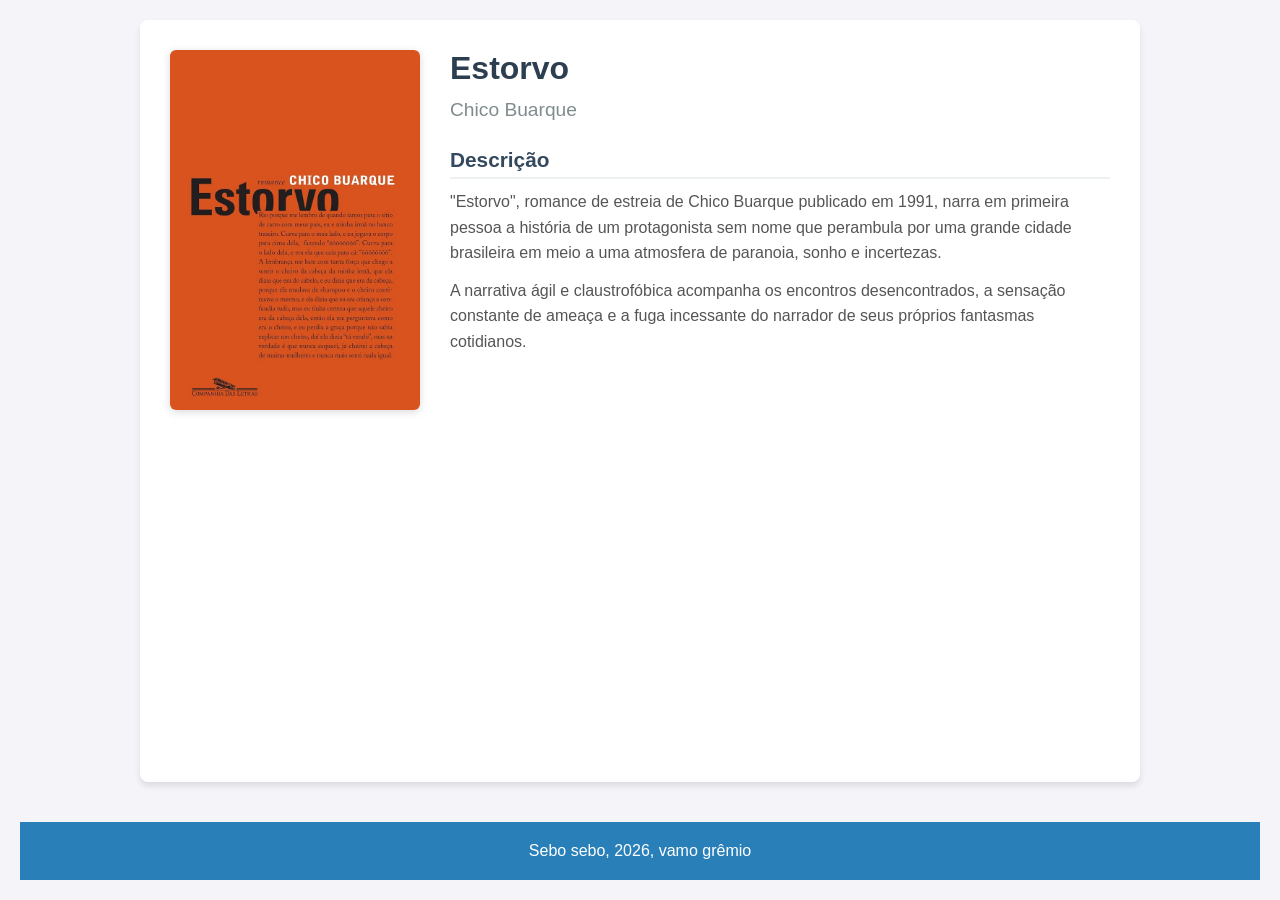
<file: Trabalho 04.11.26/frontend/estorvo.html>
<!DOCTYPE html>
<html lang="en">
<head>
    <meta charset="UTF-8">
    <meta name="viewport" content="width=device-width, initial-scale=1.0">
    <title>Estorvo</title>
    <script src="../backend/main.js" defer></script>
    <link rel="stylesheet" href="css/style.css">


</head>


<body>
    <main class="book-detail-container">
        <div class="book-cover">
            <img src="source/estorvo.jpg" alt="Estorvo">
        </div>
        <div class="book-info">
            <h1 id="estorvoBook">Estorvo</h1>
            <h2>Chico Buarque</h2>
            <div class="synopsis">
                <h3>Descrição</h3>
                <p>
                    "Estorvo", romance de estreia de Chico Buarque publicado em 1991, narra em primeira pessoa a história de um protagonista sem nome que perambula por uma grande cidade brasileira em meio a uma atmosfera de paranoia, sonho e incertezas.
                </p>
                <p>
                    A narrativa ágil e claustrofóbica acompanha os encontros desencontrados, a sensação constante de ameaça e a fuga incessante do narrador de seus próprios fantasmas cotidianos.
                </p>
            </div>
        </div>
    </main>
</body>
<footer>Sebo sebo, 2026, vamo grêmio</footer>
<script src="../backend/main.js" defer></script>

</html>
</file>
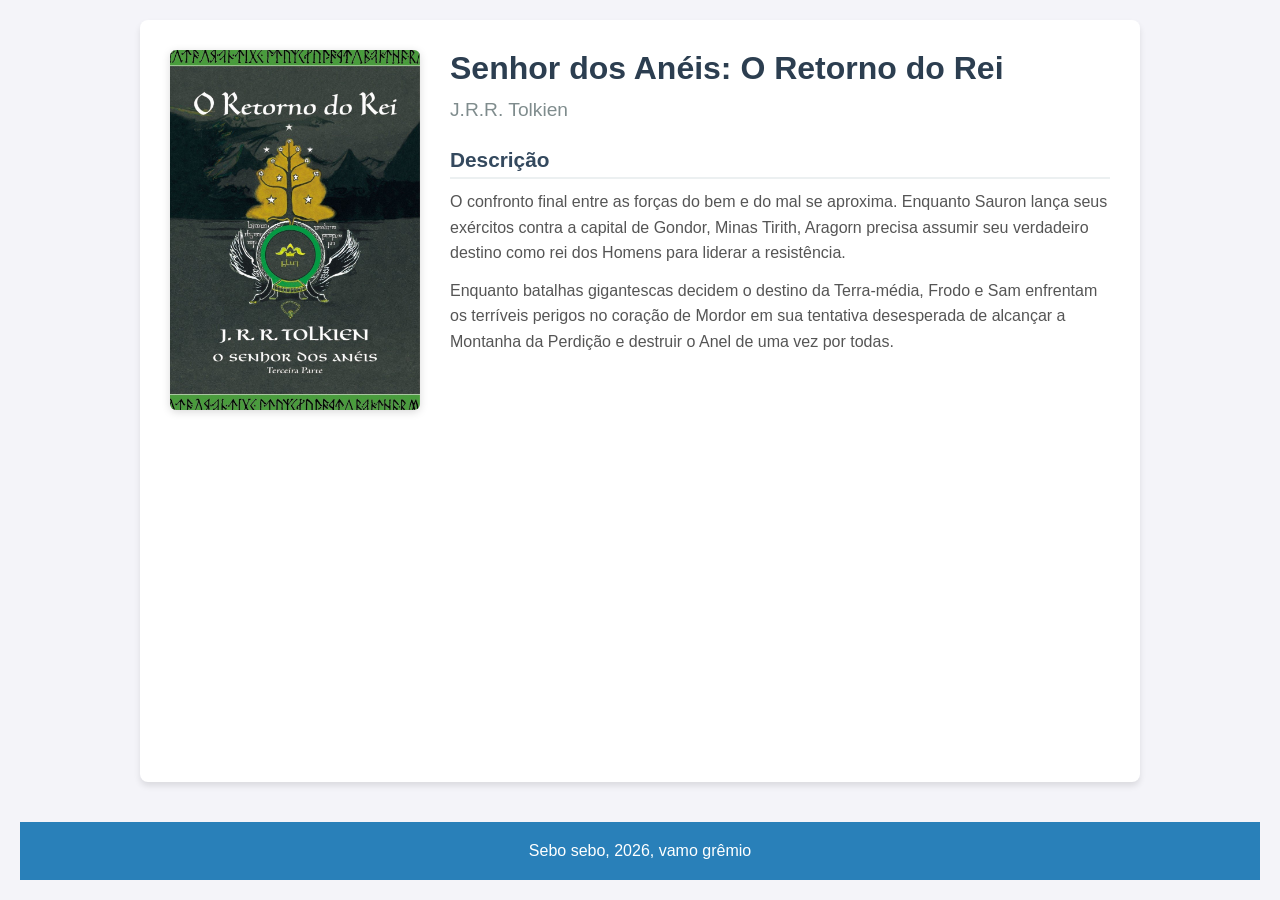
<file: Trabalho 04.11.26/frontend/return.html>
<!DOCTYPE html>
<html lang="en">
<head>
    <meta charset="UTF-8">
    <meta name="viewport" content="width=device-width, initial-scale=1.0">
    <title>O Retorno do Rei</title>
    <script src="../backend/main.js" defer></script>
    <link rel="stylesheet" href="css/style.css">

</head>


<body>
    <main class="book-detail-container">
        <div class="book-cover">
            <img src="source/retornoReijpg.jpg" alt="Senhor dos Anéis: O Retorno do Rei">
        </div>
        <div class="book-info">
            <h1>Senhor dos Anéis: O Retorno do Rei</h1>
            <h2>J.R.R. Tolkien</h2>
            <div class="synopsis">
                <h3>Descrição</h3>
                <p>
                    O confronto final entre as forças do bem e do mal se aproxima. Enquanto Sauron lança seus exércitos contra a capital de Gondor, Minas Tirith, Aragorn precisa assumir seu verdadeiro destino como rei dos Homens para liderar a resistência.
                </p>
                <p>
                    Enquanto batalhas gigantescas decidem o destino da Terra-média, Frodo e Sam enfrentam os terríveis perigos no coração de Mordor em sua tentativa desesperada de alcançar a Montanha da Perdição e destruir o Anel de uma vez por todas.
                </p>
            </div>
        </div>
    </main>

</body>
<footer>Sebo sebo, 2026, vamo grêmio</footer>
<script src="../backend/main.js" defer></script>
</html>
</file>
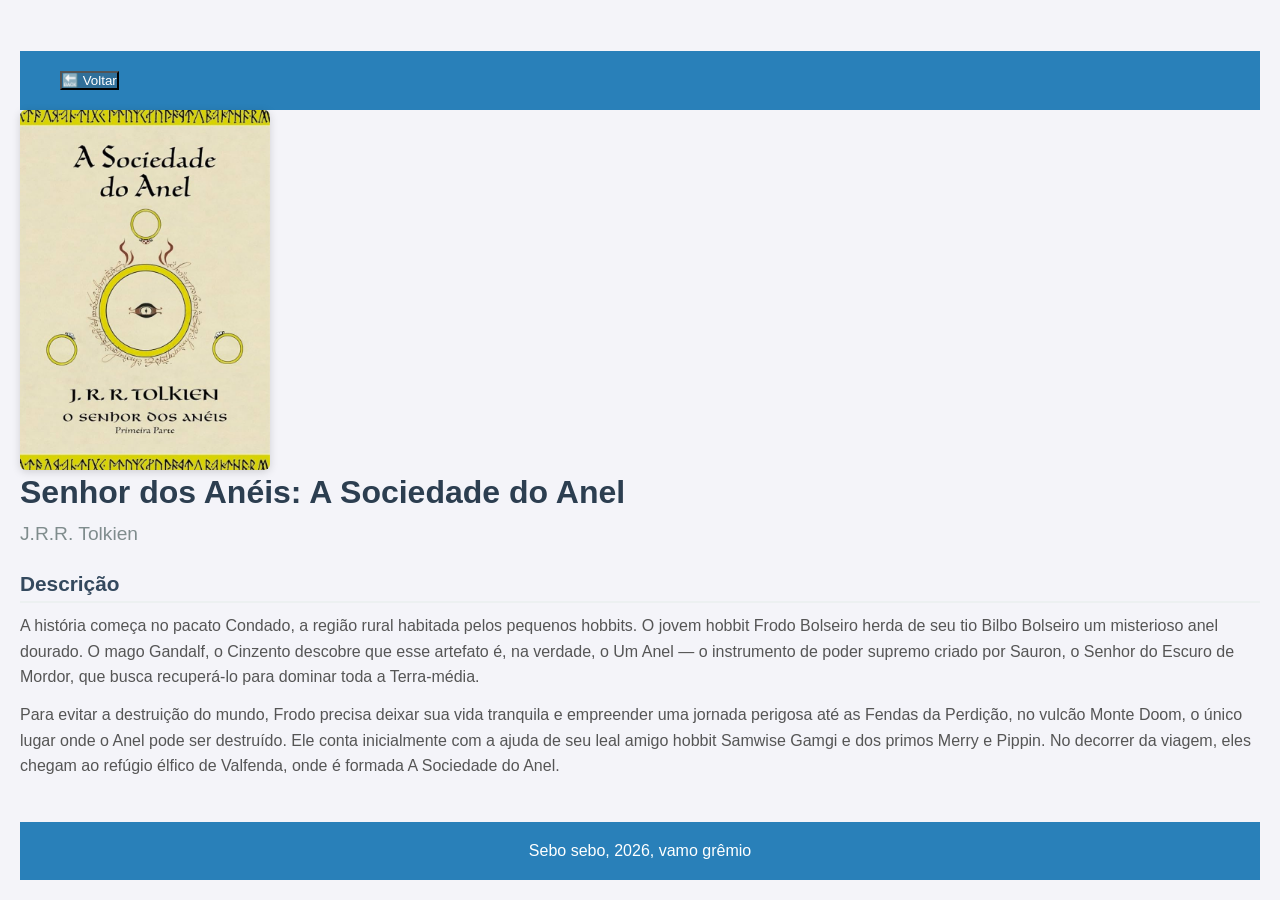
<file: Trabalho 04.11.26/frontend/society.html>
<!DOCTYPE html>
<html lang="en">
<head>
    <meta charset="UTF-8">
    <meta name="viewport" content="width=device-width, initial-scale=1.0">
    <title>Sociedade do Anel</title>
    <script src="../backend/main.js" defer></script>
    <link rel="stylesheet" href="css/style.css">
</head>

<header class="lerolero">
    <button class="back" id="back">🔙 Voltar</button>
</header>
<body>

    <div class="book-cover">
        <img src="source/sociedade.jpg" alt="Senhor dos Anéis: A Sociedade do Anel">
    </div>
    <div class="book-info">
        <h1>Senhor dos Anéis: A Sociedade do Anel</h1>
        <h2>J.R.R. Tolkien</h2>
        <div class="synopsis">
            <h3>Descrição</h3>
            <p id="descSociety">
                A história começa no pacato Condado, a região rural habitada pelos pequenos hobbits. O jovem hobbit Frodo Bolseiro herda de seu tio Bilbo Bolseiro um misterioso anel dourado. O mago Gandalf, o Cinzento descobre que esse artefato é, na verdade, o Um Anel — o instrumento de poder supremo criado por Sauron, o Senhor do Escuro de Mordor, que busca recuperá-lo para dominar toda a Terra-média.
            </p>
            <p>
                Para evitar a destruição do mundo, Frodo precisa deixar sua vida tranquila e empreender uma jornada perigosa até as Fendas da Perdição, no vulcão Monte Doom, o único lugar onde o Anel pode ser destruído. Ele conta inicialmente com a ajuda de seu leal amigo hobbit Samwise Gamgi e dos primos Merry e Pippin. No decorrer da viagem, eles chegam ao refúgio élfico de Valfenda, onde é formada A Sociedade do Anel.
            </p>
        </div>
    </div>
</body>
<footer>Sebo sebo, 2026, vamo grêmio
</footer>

</html>
</file>
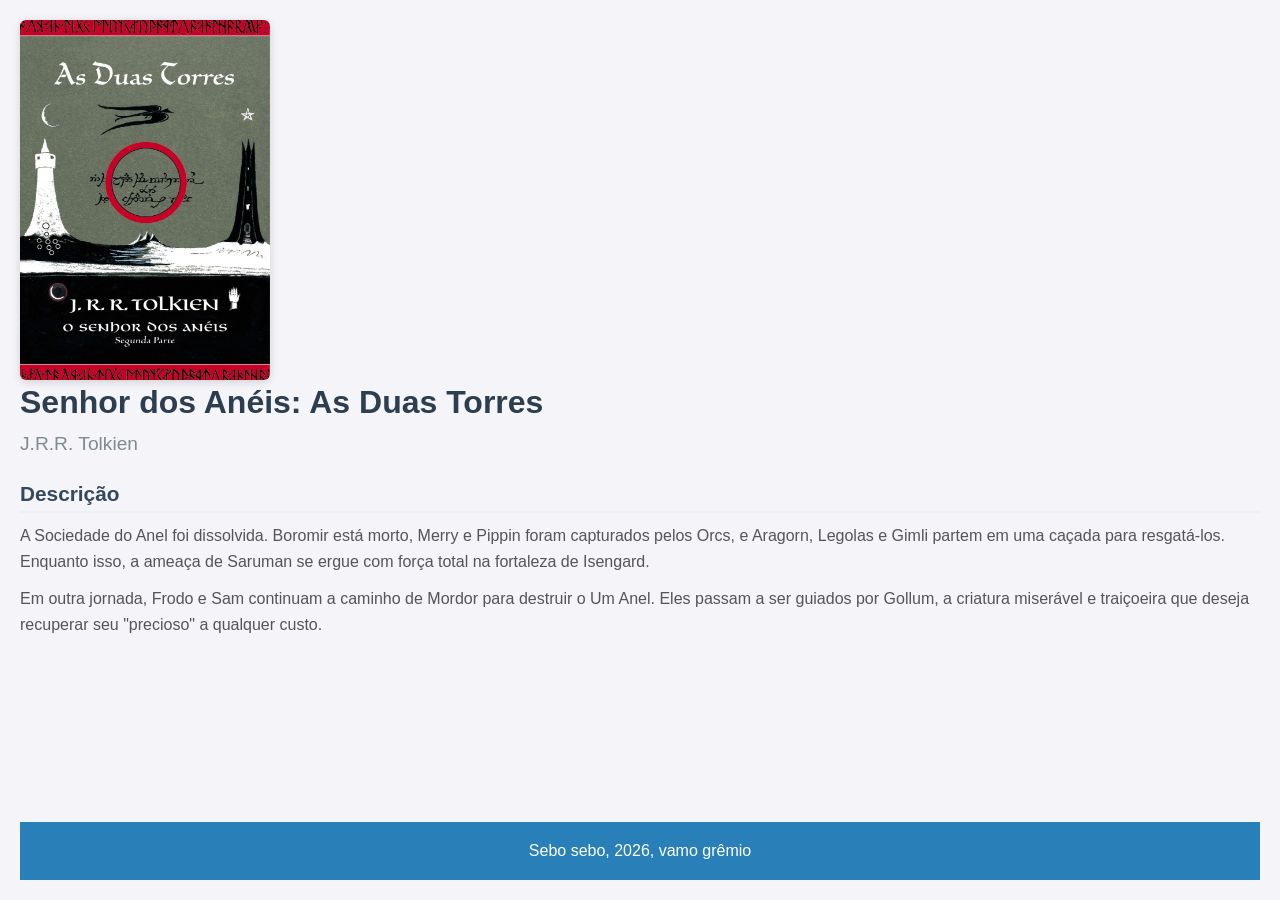
<file: Trabalho 04.11.26/frontend/twoTowers.html>
<!DOCTYPE html>
<html lang="en">
<head>
    <meta charset="UTF-8">
    <meta name="viewport" content="width=device-width, initial-scale=1.0">
    <title>As Duas Torres</title>
    <script src="../backend/main.js" defer></script>
    <link rel="stylesheet" href="css/style.css">

</head>

<body>
    <div class="book-cover">
        <img src="source/duasTorres.jpg" alt="Senhor dos Anéis: As Duas Torres">
    </div>

    <div class="book-info">
        <h1 id="twoTowers">Senhor dos Anéis: As Duas Torres</h1>
        <h2>J.R.R. Tolkien</h2>
        <div class="synopsis">
            <h3>Descrição</h3>
            <p>
                A Sociedade do Anel foi dissolvida. Boromir está morto, Merry e Pippin foram capturados pelos Orcs, e Aragorn, Legolas e Gimli partem em uma caçada para resgatá-los. Enquanto isso, a ameaça de Saruman se ergue com força total na fortaleza de Isengard.
            </p>
            <p>
                Em outra jornada, Frodo e Sam continuam a caminho de Mordor para destruir o Um Anel. Eles passam a ser guiados por Gollum, a criatura miserável e traiçoeira que deseja recuperar seu "precioso" a qualquer custo.
            </p>
        </div>
    </div>
</body>
<footer>Sebo sebo, 2026, vamo grêmio
</footer>
<script src="../backend/main.js" defer></script>

</html>
</file>
<file: Trabalho 04.11.26/frontend/css/style.css>
* {
    margin: 0;
    padding: 0;
    box-sizing: border-box;
}

body {
    font-family: Arial, sans-serif;
    background-color: #f4f4f9;
    color: #333;
    padding: 20px;
}

.initialShow {
    text-align: center;
    margin-bottom: 40px;
}

.initialShow h1 {
    font-size: 2.5rem;
    color: #2c3e50;
    margin-bottom: 8px;
}

.initialShow p {
    font-size: 1.1rem;
    color: #666;
}

.view {
    max-width: 1200px;
    margin: 0 auto;
}

.prdt {
    display: grid;
    grid-template-columns: repeat(auto-fit, minmax(220px, 1fr));
    gap: 20px;
}

.prdt > div {
    background-color: #ffffff;
    border-radius: 8px;
    padding: 16px;
    box-shadow: 0 4px 6px rgba(0, 0, 0, 0.1);
    display: flex;
    flex-direction: column;
    align-items: center;
    text-align: center;
}

.prdt img {
    width: 100%;
    max-width: 180px;
    height: 250px;
    object-fit: cover;
    border-radius: 4px;
    margin-bottom: 12px;
}

.prdt h2 {
    font-size: 1rem;
    margin-bottom: 16px;
    flex-grow: 1;
}

.prdt button {
    background-color: #3498db;
    color: #ffffff;
    border: none;
    padding: 10px 20px;
    font-size: 0.9rem;
    border-radius: 4px;
    cursor: pointer;
    transition: background-color 0.2s;
    width: 100%;
}

.prdt button:hover {
    background-color: #2980b9;
}

footer{
    display: flex;
    justify-content: center;
    align-items: center;
    padding: 20px 40px;
    background-color: #2980b9;
    color: #fff;
  }
  * {
    margin: 0;
    padding: 0;
    box-sizing: border-box;
}

body {
    font-family: Arial, sans-serif;
    background-color: #f4f4f9;
    color: #333;
    padding: 20px;
    display: flex;
    flex-direction: column;
    min-height: 100vh;
}

.header-nav {
    max-width: 1000px;
    margin: 0 auto 20px auto;
    width: 100%;
}

.btn-back {
    display: inline-block;
    padding: 8px 16px;
    background-color: #2c3e50;
    color: #ffffff;
    text-decoration: none;
    border-radius: 4px;
    font-size: 0.9rem;
    transition: background-color 0.2s;
}

.btn-back:hover {
    background-color: #1a252f;
}

.initialShow {
    text-align: center;
    margin-bottom: 40px;
}

.initialShow h1 {
    font-size: 2.5rem;
    color: #2c3e50;
    margin-bottom: 8px;
}

.initialShow p {
    font-size: 1.1rem;
    color: #666;
}

.view {
    max-width: 1200px;
    margin: 0 auto;
    flex: 1;
}

.prdt {
    display: grid;
    grid-template-columns: repeat(auto-fit, minmax(220px, 1fr));
    gap: 20px;
}

.prdt > div {
    background-color: #ffffff;
    border-radius: 8px;
    padding: 16px;
    box-shadow: 0 4px 6px rgba(0, 0, 0, 0.1);
    display: flex;
    flex-direction: column;
    align-items: center;
    text-align: center;
}

.prdt img {
    width: 100%;
    max-width: 180px;
    height: 250px;
    object-fit: cover;
    border-radius: 4px;
    margin-bottom: 12px;
}

.prdt h2 {
    font-size: 1rem;
    margin-bottom: 16px;
    flex-grow: 1;
}

.prdt button {
    background-color: #3498db;
    color: #ffffff;
    border: none;
    padding: 10px 20px;
    font-size: 0.9rem;
    border-radius: 4px;
    cursor: pointer;
    transition: background-color 0.2s;
    width: 100%;
}

.prdt button:hover {
    background-color: #2980b9;
}

.book-detail-container {
    max-width: 1000px;
    margin: 0 auto 40px auto;
    background-color: #ffffff;
    padding: 30px;
    border-radius: 8px;
    box-shadow: 0 4px 6px rgba(0, 0, 0, 0.1);
    display: flex;
    gap: 30px;
    flex: 1;
}

.book-cover img {
    width: 250px;
    height: 360px;
    object-fit: cover;
    border-radius: 6px;
    box-shadow: 0 2px 8px rgba(0, 0, 0, 0.15);
}

.book-info {
    display: flex;
    flex-direction: column;
    gap: 12px;
}

.book-info h1 {
    font-size: 2rem;
    color: #2c3e50;
}

.book-info h2 {
    font-size: 1.2rem;
    color: #7f8c8d;
    font-weight: normal;
}

.synopsis {
    margin-top: 15px;
}

.synopsis h3 {
    font-size: 1.3rem;
    color: #34495e;
    margin-bottom: 10px;
    border-bottom: 2px solid #ecf0f1;
    padding-bottom: 5px;
}

.synopsis p {
    line-height: 1.6;
    color: #555;
    margin-bottom: 12px;
}

footer {
    display: flex;
    justify-content: center;
    align-items: center;
    padding: 20px 40px;
    background-color: #2980b9;
    color: #fff;
    margin-top: auto;
}

@media (max-width: 768px) {
    .book-detail-container {
        flex-direction: column;
        align-items: center;
        text-align: center;
    }
}

header {
    display: flex;
    justify-content: flex;
    align-items: center;
    padding: 20px 40px;
    background-color: #2980b9;
    color: #fff;
    margin-top: auto;   
}

.back{
    color: #fff;
    background-color: #306f99;
}
.back:hover{
    background-color: #34495e;
}
</file>
